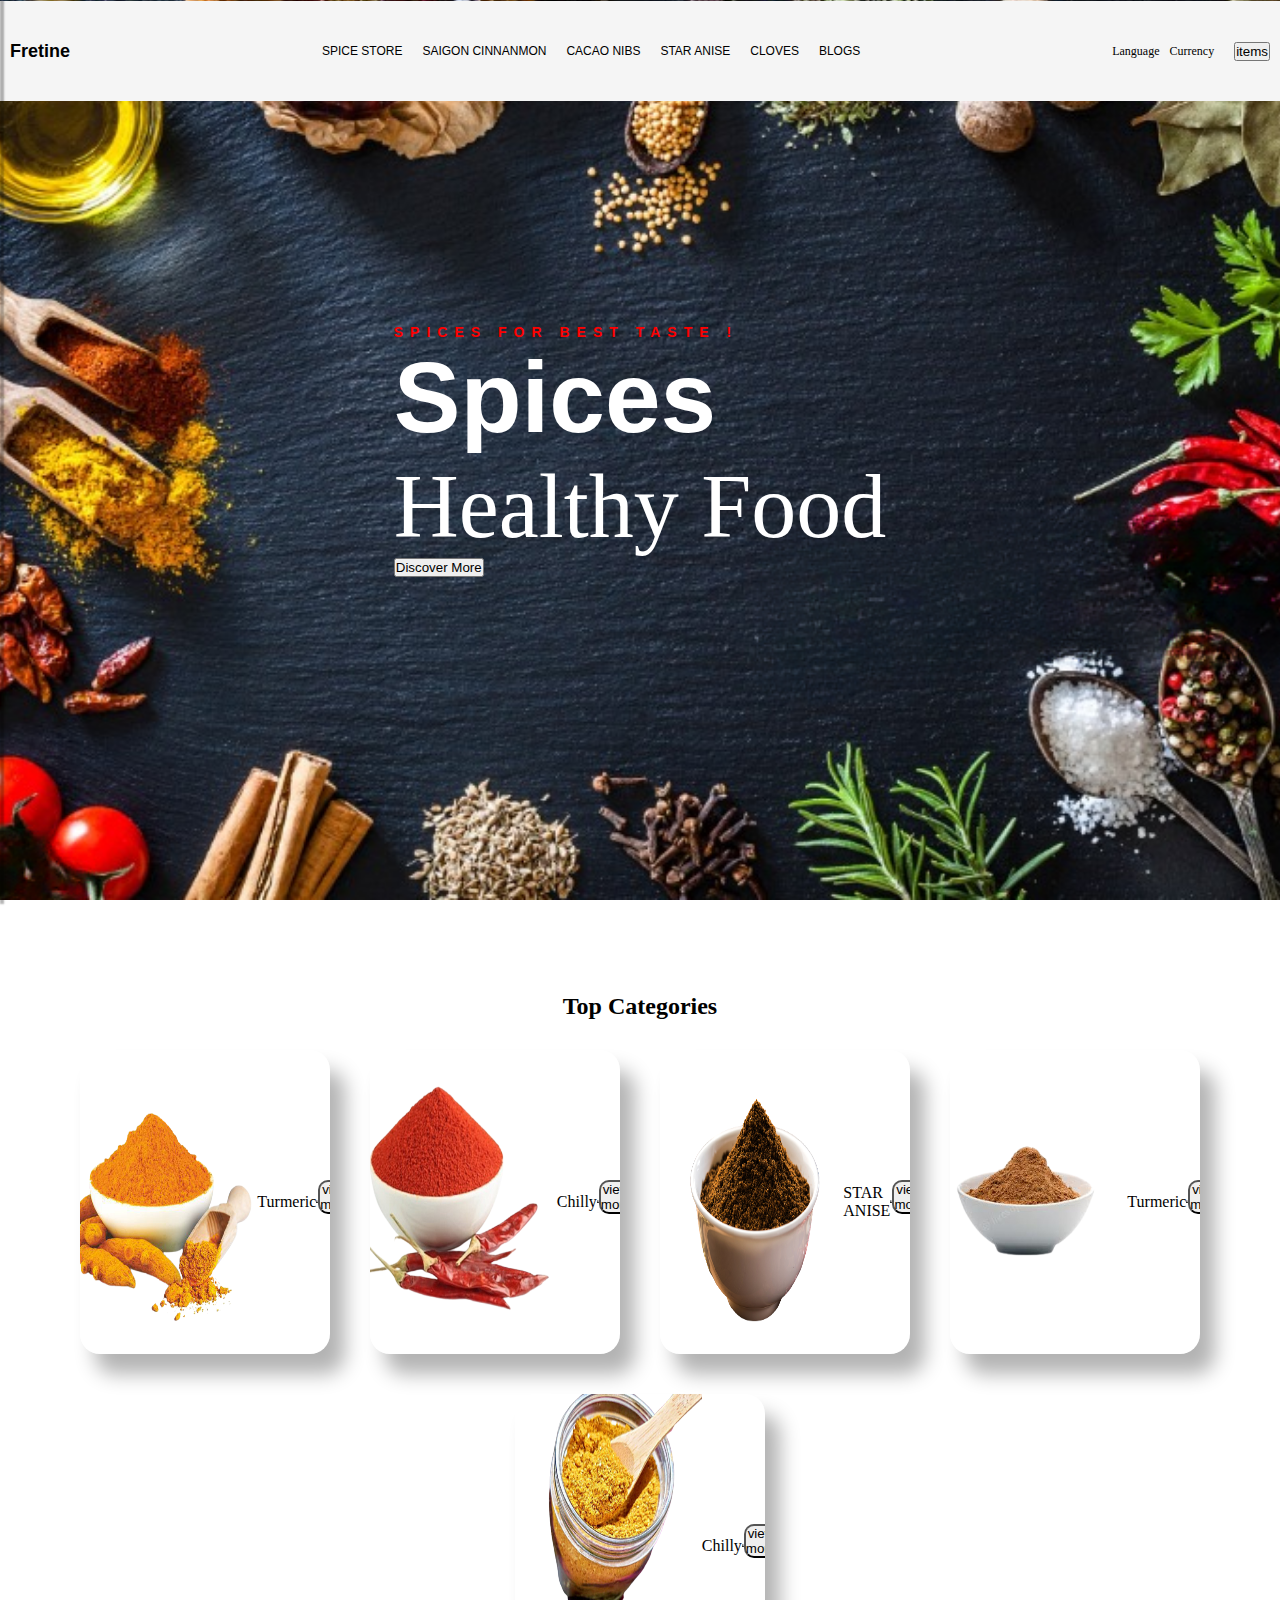
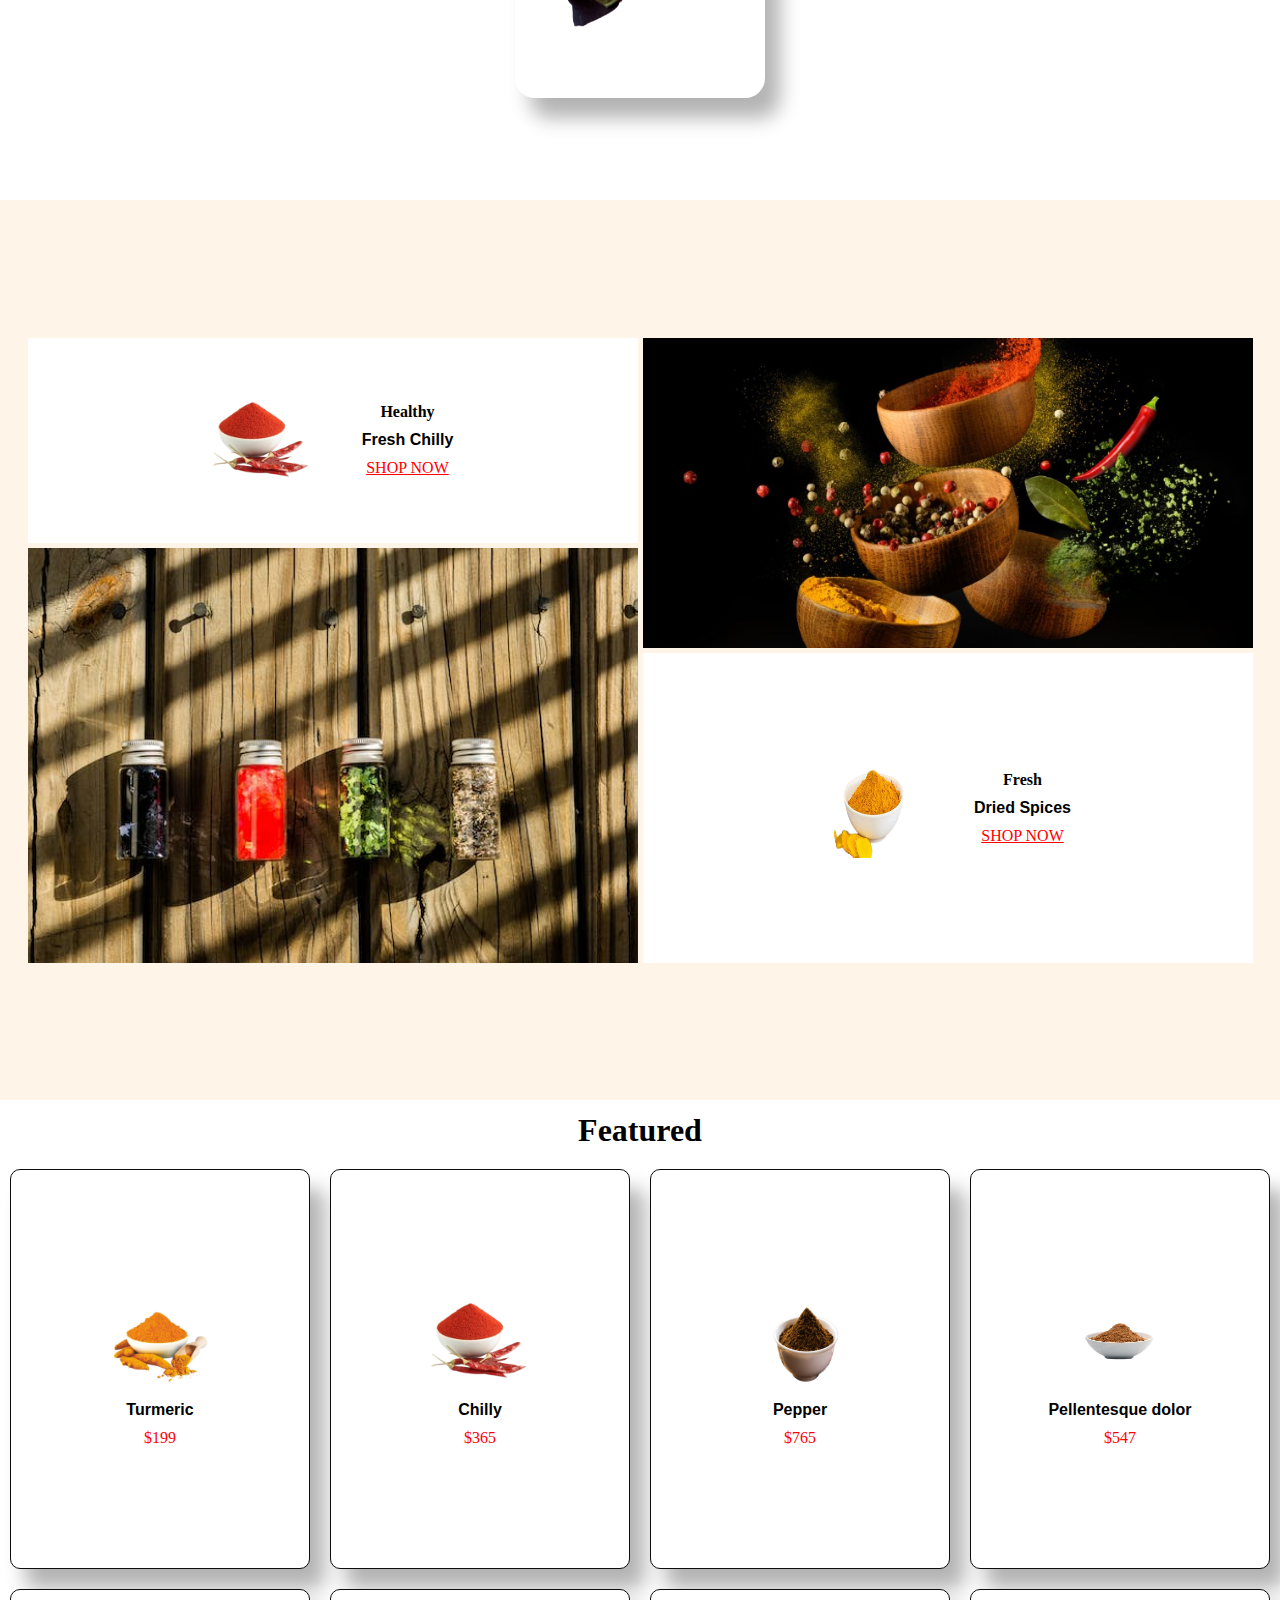
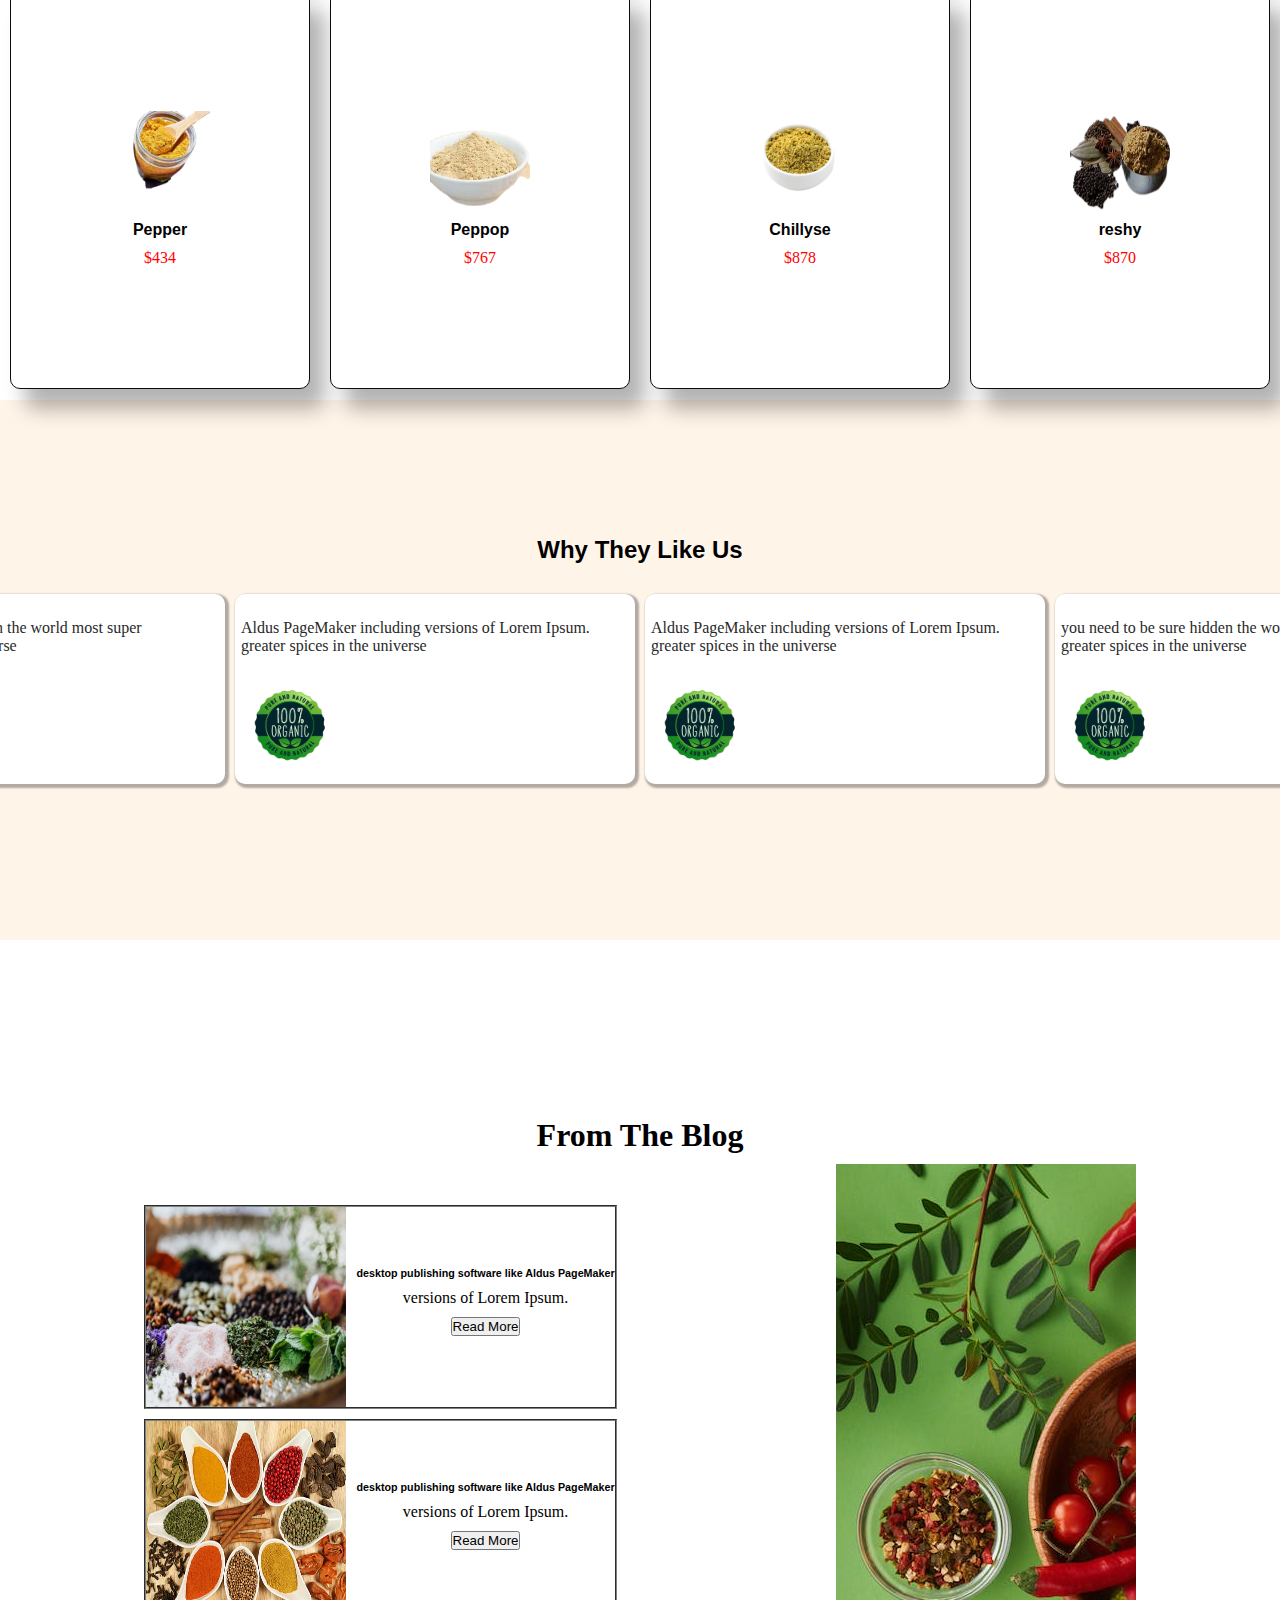
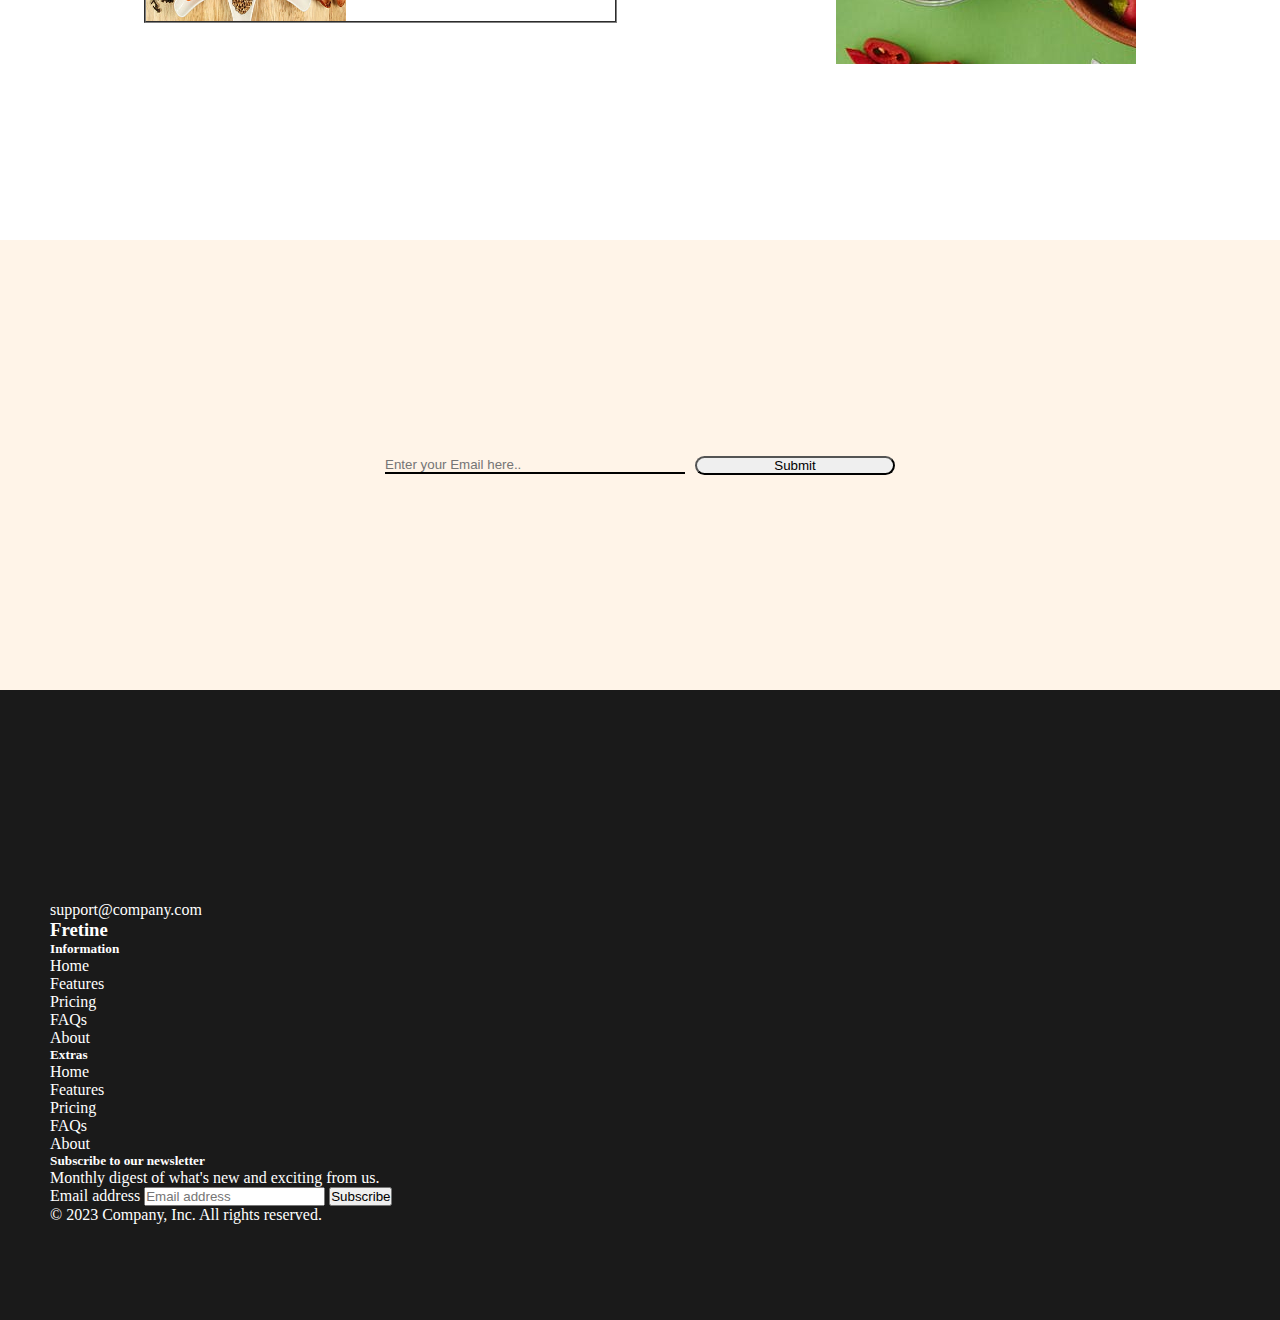
<file: index.html>
<!doctype html>
<html lang="en">
  <head>
    <meta charset="utf-8">
    <meta name="viewport" content="width=device-width, initial-scale=1">
    <title>Fretine Spices</title>
    <link href="https://cdn.jsdelivr.net/npm/bootstrap@5.3.2/dist/css/bootstrap.min.css" rel="stylesheet" integrity="sha384-T3c6CoIi6uLrA9TneNEoa7RxnatzjcDSCmG1MXxSR1GAsXEV/Dwwykc2MPK8M2HN" crossorigin="anonymous">
    <link rel="stylesheet" href="https://cdnjs.cloudflare.com/ajax/libs/font-awesome/6.2.1/css/all.min.css" integrity="sha512-MV7K8+y+gLIBoVD59lQIYicR65iaqukzvf/nwasF0nqhPay5w/9lJmVM2hMDcnK1OnMGCdVK+iQrJ7lzPJQd1w==" crossorigin="anonymous" referrerpolicy="no-referrer" />



    <link rel="stylesheet" href="style.css">
  </head>
  <body>
    <script src="https://cdn.jsdelivr.net/npm/bootstrap@5.3.0-alpha1/dist/js/bootstrap.bundle.min.js" integrity="sha384-w76AqPfDkMBDXo30jS1Sgez6pr3x5MlQ1ZAGC+nuZB+EYdgRZgiwxhTBTkF7CXvN" crossorigin="anonymous"></script>
    <script src="https://cdn.jsdelivr.net/npm/@popperjs/core@2.11.8/dist/umd/popper.min.js" integrity="sha384-I7E8VVD/ismYTF4hNIPjVp/Zjvgyol6VFvRkX/vR+Vc4jQkC+hVqc2pM8ODewa9r" crossorigin="anonymous"></script>
    <script src="https://cdn.jsdelivr.net/npm/bootstrap@5.3.2/dist/js/bootstrap.min.js" integrity="sha384-BBtl+eGJRgqQAUMxJ7pMwbEyER4l1g+O15P+16Ep7Q9Q+zqX6gSbd85u4mG4QzX+" crossorigin="anonymous"></script>
    <div id="sidebar">
      <a href="javascript:void(0)" class="close-btn" onclick="closeNav()">&times;</a>
      <a href="#home">Home</a>
      <a href="#blog">About</a>
      <a href="#categories">Services</a>
      <a href="#footer">Contact</a>
    </div>
  
    <section class="home" id="home">
        <div class="navbar">
           <h2 class="logo"><a href="#home">Fretine</a></h2>
           <ul class="navbar-ul flex-row flex">
            <li class="navbar-li" data-bs-toggle="tooltip" data-bs-placement="bottom" title="DriedSeeds herbs & Seasonings spicy Masaias DriedSeeds herbs & Seasonings spicy Masaias DriedSeeds herbs & Seasonings spicy Masaias DriedSeeds herbs & Seasonings spicy Masaias" data-bs-custom-class="custom-tooltip" id="tooltip-navbar"><a href="#categories">SPICE STORE</a></li>
            <li class="navbar-li">SAIGON CINNANMON</li>
            <li class="navbar-li">CACAO NIBS</li>
            <li class="navbar-li">STAR ANISE</li>
            <li class="navbar-li">CLOVES</li>
            <li class="navbar-li"><a href="#blog">BLOGS</a></li>
           </ul>
      
            <ul class="flex-row flex navbar-icons btn btn-dark">
                <li class="navbar-li">Language</li>
                <li class="navbar-li">Currency</li>
                <div><i class="fa-solid fa-truck-fast"></i></div>
                <button type="button" class="btn btn-outline-danger">items</button>
            </ul>
            <div class="Toggle"><button id="toggleBtn"><i class="fa-solid fa-bars" id="toggle"></i></button></div>
        </div>
        <!-- &#9776; -->
        <div class="home-content">
          <p class="font-weight-bolder">SPICES FOR BEST TASTE !</p>
          <span class="font-weight-bolder">Spices</span>
          <h1>Healthy Food</h1>
          <button class="btn btn-outline-danger">Discover More</button>
        </div>
  
    </section>
    <!-- //categories -->
    <section class="top-cat" id="categories">
      <h2>Top Categories</h2>
      <div class="category">
      <div class="categories">
        <div class="card">
          <div><img src="images/img1.png" alt="image" ></div>
          <p>Turmeric</p>
          <hr>
          <button type="button" class="btn btn-outline-danger button-in-card">view more</button>
        </div>
       
      </div>
      <div class="categories">
        <div class="card">
          <div><img src="images/img2.png" alt="image" ></div>
          <p>Chilly</p>
          <hr>
          <button type="button" class="btn btn-outline-danger button-in-card">view more</button>
        </div>
       
      </div>
      <div class="categories">
        <div class="card">
          <div><img src="images/img3.png" alt="image" ></div>
          <p>STAR ANISE</p>
          <hr>
          <button type="button" class="btn btn-outline-danger button-in-card">view more</button>
        </div>
      </div>
      <div class="categories">
        <div class="card">
          <div><img src="images/img4.png" alt="image" ></div>
          <p>Turmeric</p>
          <hr>
          <button type="button" class="btn btn-outline-danger button-in-card">view more</button>
        </div>
       
      </div>
      <div class="categories">
        <div class="card">
          <div><img src="images/img5.png" alt="image" ></div>
          <p>Chilly</p>
          <hr>
          <button type="button" class="btn btn-outline-danger button-in-card">view more</button>
        </div>
       
      </div>
    </div>
    </section>
    <section class="images-grid">
      <div class="grid-in-card">

         <div class="grid-img1 flex flex-row-center ">
          <img src="images/img2.png" alt="Chilly" width="100px" height="100px">
          <div class="flex-col flex text-left">
            <h4>Healthy</h4>
            <h4 class="font-weight-bolder">Fresh Chilly</h4>
            <a href="#home" style="text-decoration: underline;color: red;">SHOP NOW</a>
          </div>
         </div>

         <div class="grid-img2 flex flex-row-center">
          
         </div>
         <div class="grid-img3 flex flex-row-center">
          
         </div>
         <div class="grid-img4 flex flex-row-center">
          <img src="images/img12.png" alt="Chilly" width="100px" height="100px">
          <div class="flex-col flex text-left">
            <h4>Fresh</h4>
            <h4 class="font-weight-bolder">Dried Spices</h4>
            <a href="#home" style="text-decoration: underline;color:red;">SHOP NOW</a>
          </div>
          
         </div>
      </div>
     

    </section>
    <section class="featured flex flex-col">
      <h1>Featured</h1>
      <div class="featured-parent flex ">
         <div class="featured-card flex flex-col">
          <img src="images/img1.png" alt="Chilly" width="100px" height="100px">
          <h4 class="font-weight-bolder">Turmeric</h4>
          <a href="#home" style="color: red;">$199</a>
         </div>
         <div class="featured-card flex flex-col">
          <img src="images/img2.png" alt="Chilly" width="100px" height="100px">
          <h4 class="font-weight-bolder">Chilly</h4>
          <a href="#home" style="color: red;">$365</a>
         </div>
         <div class="featured-card flex flex-col">
          <img src="images/img3.png" alt="Chilly" width="100px" height="100px">
          <h4 class="font-weight-bolder">Pepper</h4>
          <a href="#home" style="color: red;">$765</a>
         </div>

         <div class="featured-card flex flex-col">
          <img src="images/img4.png" alt="Chilly" width="100px" height="100px">
          <h4 class="font-weight-bolder">Pellentesque dolor </h4>
          <a href="#home" style="color: red;">$547</a>
         </div>

         <div class="featured-card flex flex-col">
          <img src="images/img5.png" alt="Chilly" width="100px" height="100px">
          <h4 class="font-weight-bolder">Pepper</h4>
          <a href="#home" style="color: red;">$434</a>
         </div>
         <div class="featured-card flex flex-col">
          <img src="images/img6.png" alt="Chilly" width="100px" height="100px">
          <h4 class="font-weight-bolder">Peppop</h4>
          <a href="#home" style="color: red;">$767</a>
         </div>
         <div class="featured-card flex flex-col">
          <img src="images/img7.png" alt="Chilly" width="100px" height="100px">
          <h4 class="font-weight-bolder">Chillyse</h4>
          <a href="#home" style="color: red;">$878</a>
         </div>

         <div class="featured-card flex flex-col">
          <img src="images/img8.png" alt="Chilly" width="100px" height="100px">
          <h4 class="font-weight-bolder">reshy</h4>
          <a href="#home" style="color: red;">$870</a>
         </div>

         <!-- <div class="featured-card flex flex-col">
          <img src="images/img9.png" alt="Chilly" width="100px" height="100px">
          <h4 class="font-weight-bolder">leslno</h4>
          <a href="#home" style="color: red;">$233</a>
         </div>
         <div class="featured-card flex flex-col">
          <img src="images/img10.png" alt="Chilly" width="100px" height="100px">
          <h4 class="font-weight-bolder">chikio</h4>
          <a href="#home" style="color: red;">$455</a>
         </div> -->

     </div>

    </section>
    <section class="query flex flex-col">
      <h2 class="font-weight-bolder">Why They Like Us</h2>
      <div class="flex query-card-parent">
        <div class="query-card flex-col">
          <p>Aldus PageMaker including versions of Lorem Ipsum.<br>greater spices in the universe</p>
          <img src="images/about.png" alt="Chilly" width="100px" height="100px">
        </div>
        <div class="query-card flex-col">
          <p>you need to be sure hidden the world most super <br>greater spices in the universe</p>
          <img src="images/about.png" alt="Chilly" width="100px" height="100px">
        </div>
        <div class="query-card flex-col">
          <p>Aldus PageMaker including versions of Lorem Ipsum. <br>greater spices in the universe</p>
          <img src="images/about.png" alt="Chilly" width="100px" height="100px">
        </div>
        <div class="query-card flex-col">
          <p>Aldus PageMaker including versions of Lorem Ipsum.<br>greater spices in the universe</p>
          <img src="images/about.png" alt="Chilly" width="100px" height="100px">
        </div>
        <div class="query-card flex-col">
          <p>you need to be sure hidden the world most super <br>greater spices in the universe</p>
          <img src="images/about.png" alt="Chilly" width="100px" height="100px">
        </div>
        <div class="query-card flex-col">
          <p>Aldus PageMaker including versions of Lorem Ipsum. <br>greater spices in the universe</p>
          <img src="images/about.png" alt="Chilly" width="100px" height="100px">
        </div>

      </div>

    </section>
    <!-- <blog></blog> -->
    <section class="blog flex flex-col" id="blog">
      <h1>From The Blog</h1>
      <div class="flex blog-parent">
        <div class="blog-card-parent flex flex-col">
          <div class="flex blog-card">
            <img src="images/pexels-photo-4871303.jpeg" alt="Chilly" width="200px" height="200px">
            <div class="flex flex-col">
            <h6 class="font-weight-bolder">desktop publishing software like Aldus PageMaker</h6>
           <p>versions of Lorem Ipsum.</p>
           <button class="btn btn-secondary">Read More</button>
          </div>
          </div>
          <div class="flex blog-card">
            <img src="images/contact.jpg" alt="Chilly" width="200px" height="200px">
            <div class="flex flex-col">
            <h6 class="font-weight-bolder">desktop publishing software like Aldus PageMaker</h6>
           <p>versions of Lorem Ipsum.</p>
           <button class="btn btn-secondary">Read More</button>
          </div>
          </div>
        </div>


        <div class="flex blog-img">

        </div>

      </div>


    </section>
    <!-- mail -->
    <section class="mail flex flex-row-center">
      <form class="flex flex-column">
        <input type="text" placeholder="Enter your Email here.." style="border: none;border-bottom: 2px solid black;width: 300px;">
        <button class="btn btn-outline-dark">Submit</button>
      </form>
       
    </section>
    <!-- <footer></footer> -->
    <section class="Footer" id="footer">
      <footer class="py-5 footer">
        <div class="row">
          <div class="col-6 col-md-2 mb-3">
             <p>support@company.com</p>
             <h3>Fretine</h3>
          </div>
    
          <div class="col-6 col-md-2 mb-3">
            <h5>Information</h5>
            <ul class="nav flex-column">
              <li class="nav-item mb-2"><a href="#" class="nav-link p-0 text-body-secondary text-color">Home</a></li>
              <li class="nav-item mb-2"><a href="#" class="nav-link p-0 text-body-secondary text-color">Features</a></li>
              <li class="nav-item mb-2"><a href="#" class="nav-link p-0 text-body-secondary text-color">Pricing</a></li>
              <li class="nav-item mb-2"><a href="#" class="nav-link p-0 text-body-secondary text-color">FAQs</a></li>
              <li class="nav-item mb-2"><a href="#" class="nav-link p-0 text-body-secondary text-color">About</a></li>
            </ul>
          </div>
    
          <div class="col-6 col-md-2 mb-3">
            <h5>Extras</h5>
            <ul class="nav flex-column">
              <li class="nav-item mb-2"><a href="#" class="nav-link p-0 text-body-secondary text-color">Home</a></li>
              <li class="nav-item mb-2"><a href="#" class="nav-link p-0 text-body-secondary text-color">Features</a></li>
              <li class="nav-item mb-2"><a href="#" class="nav-link p-0 text-body-secondary text-color">Pricing</a></li>
              <li class="nav-item mb-2"><a href="#" class="nav-link p-0 text-body-secondary text-color">FAQs</a></li>
              <li class="nav-item mb-2"><a href="#" class="nav-link p-0 text-body-secondary text-color">About</a></li>
            </ul>
          </div>
    
          <div class="col-md-5 offset-md-1 mb-3">
            <form>
              <h5>Subscribe to our newsletter</h5>
              <p>Monthly digest of what's new and exciting from us.</p>
              <div class="d-flex flex-column flex-sm-row w-100 gap-2">
                <label for="newsletter1" class="visually-hidden">Email address</label>
                <input id="newsletter1" type="text" class="form-control" placeholder="Email address">
                <button class="btn btn-primary" type="button">Subscribe</button>
              </div>
            </form>
          </div>
        </div>
    
        <div class="d-flex flex-column flex-sm-row justify-content-between py-4 my-4 border-top">
          <p>© 2023 Company, Inc. All rights reserved.</p>
          <ul class="list-unstyled d-flex">
            <li class="ms-3"><a class="link-body-emphasis" href="#"><svg class="bi" width="24" height="24"><use xlink:href="#twitter"></use></svg></a></li>
            <li class="ms-3"><a class="link-body-emphasis" href="#"><svg class="bi" width="24" height="24"><use xlink:href="#instagram"></use></svg></a></li>
            <li class="ms-3"><a class="link-body-emphasis" href="#"><svg class="bi" width="24" height="24"><use xlink:href="#facebook"></use></svg></a></li>
          </ul>
        </div>
      </footer>

    </section>

<script src="index.js"></script>
  </body>
</html>
</file>
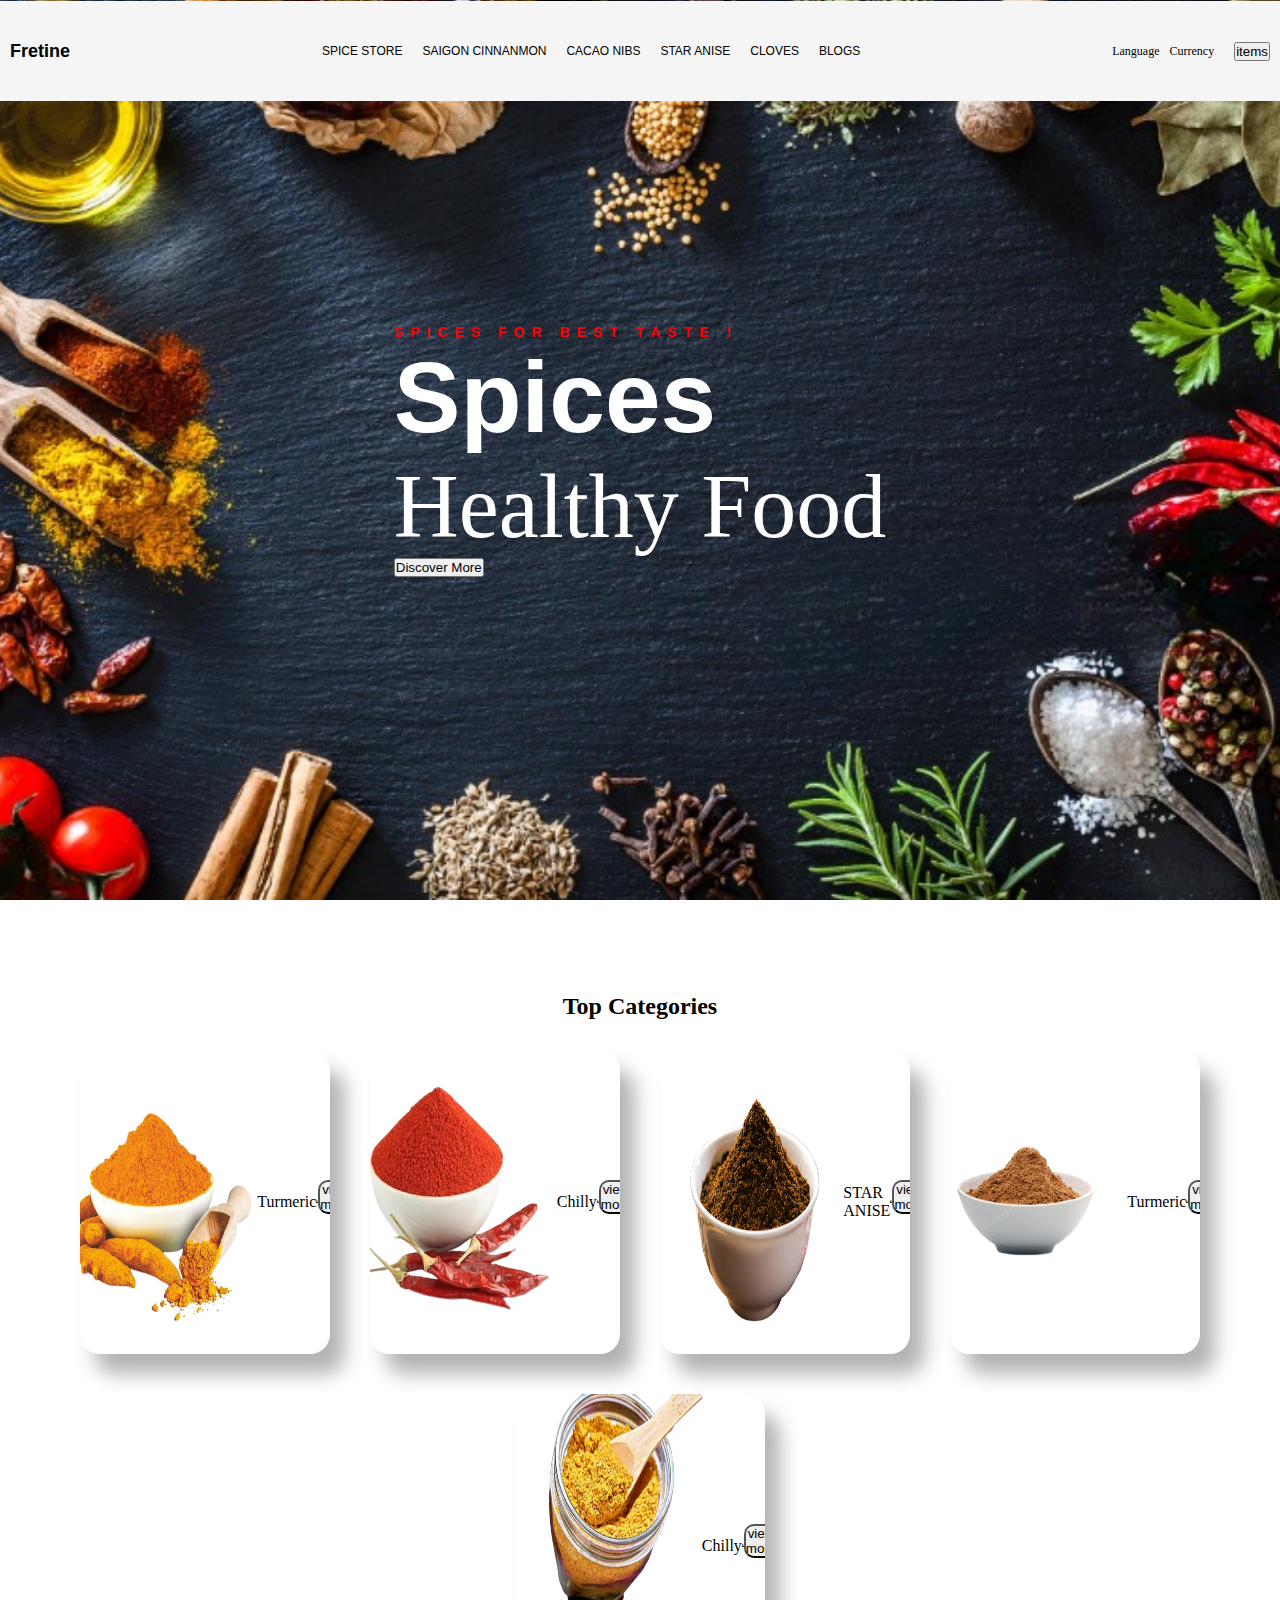
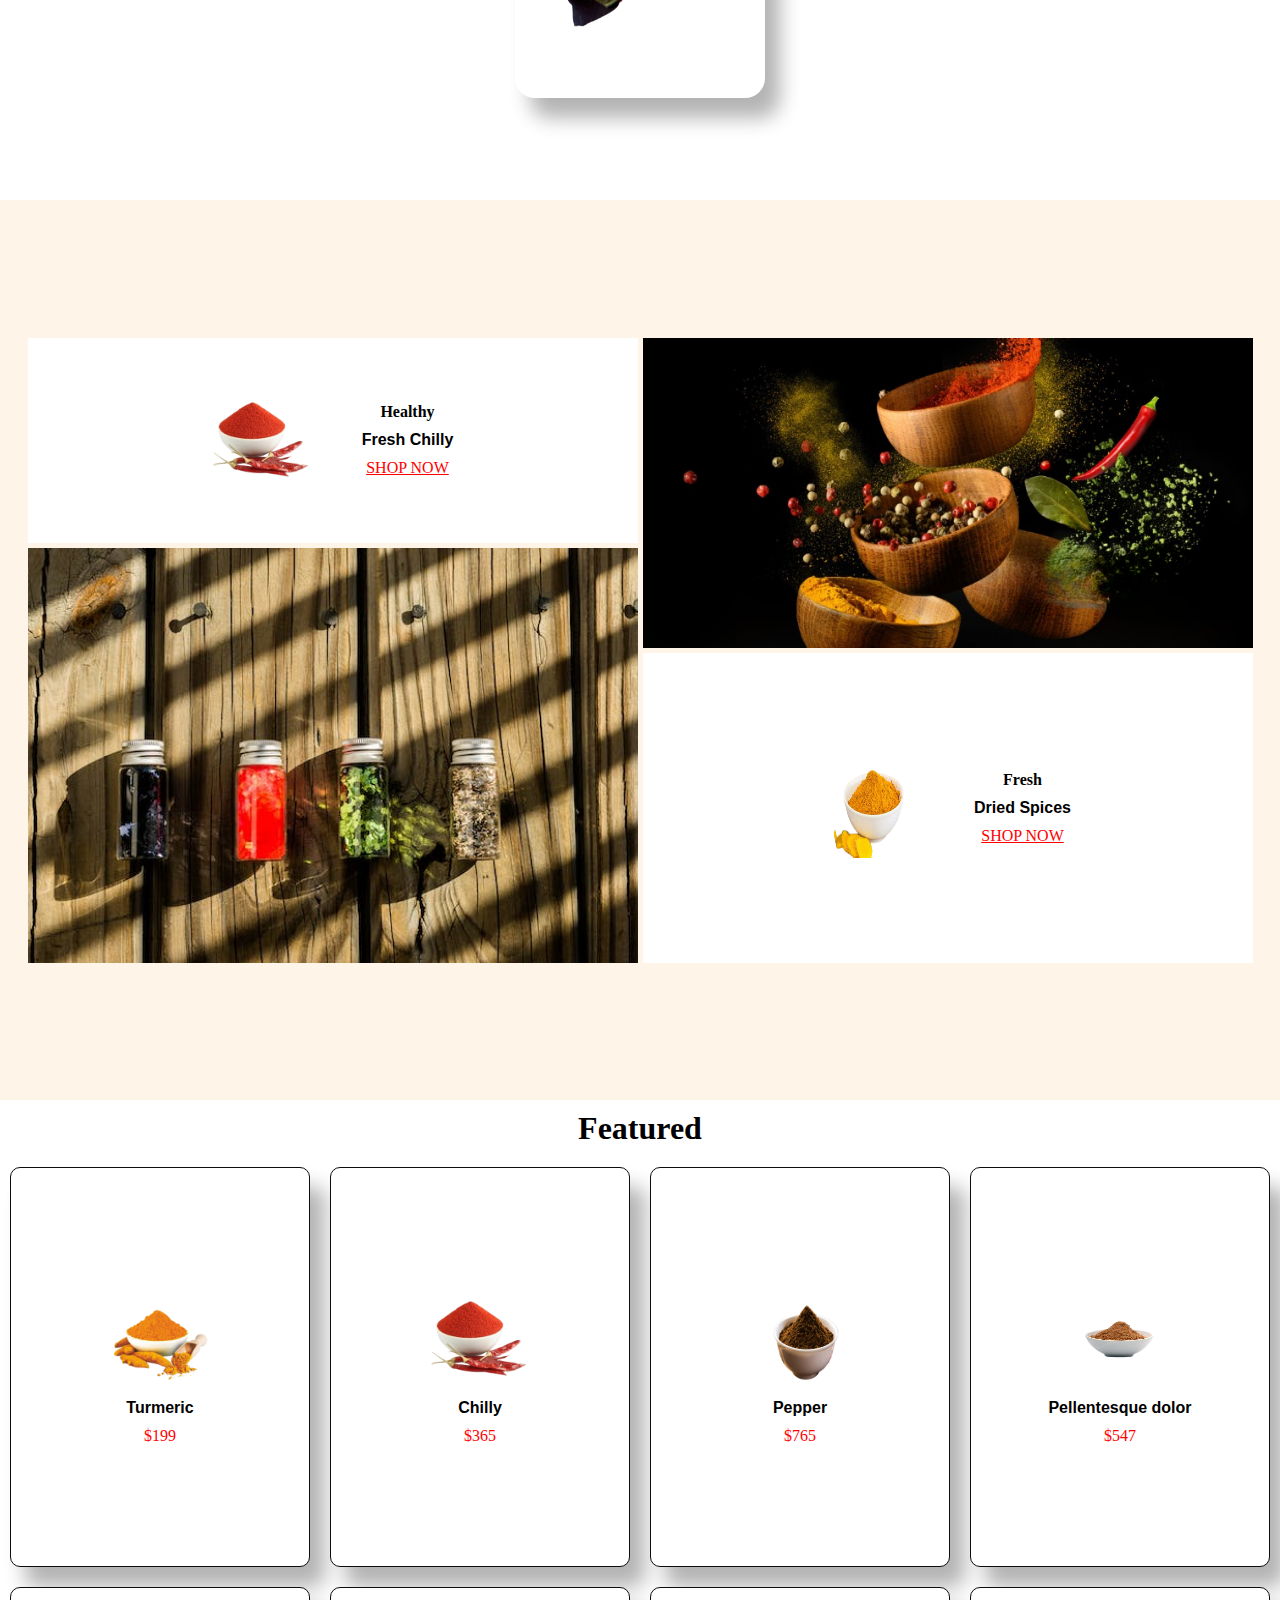
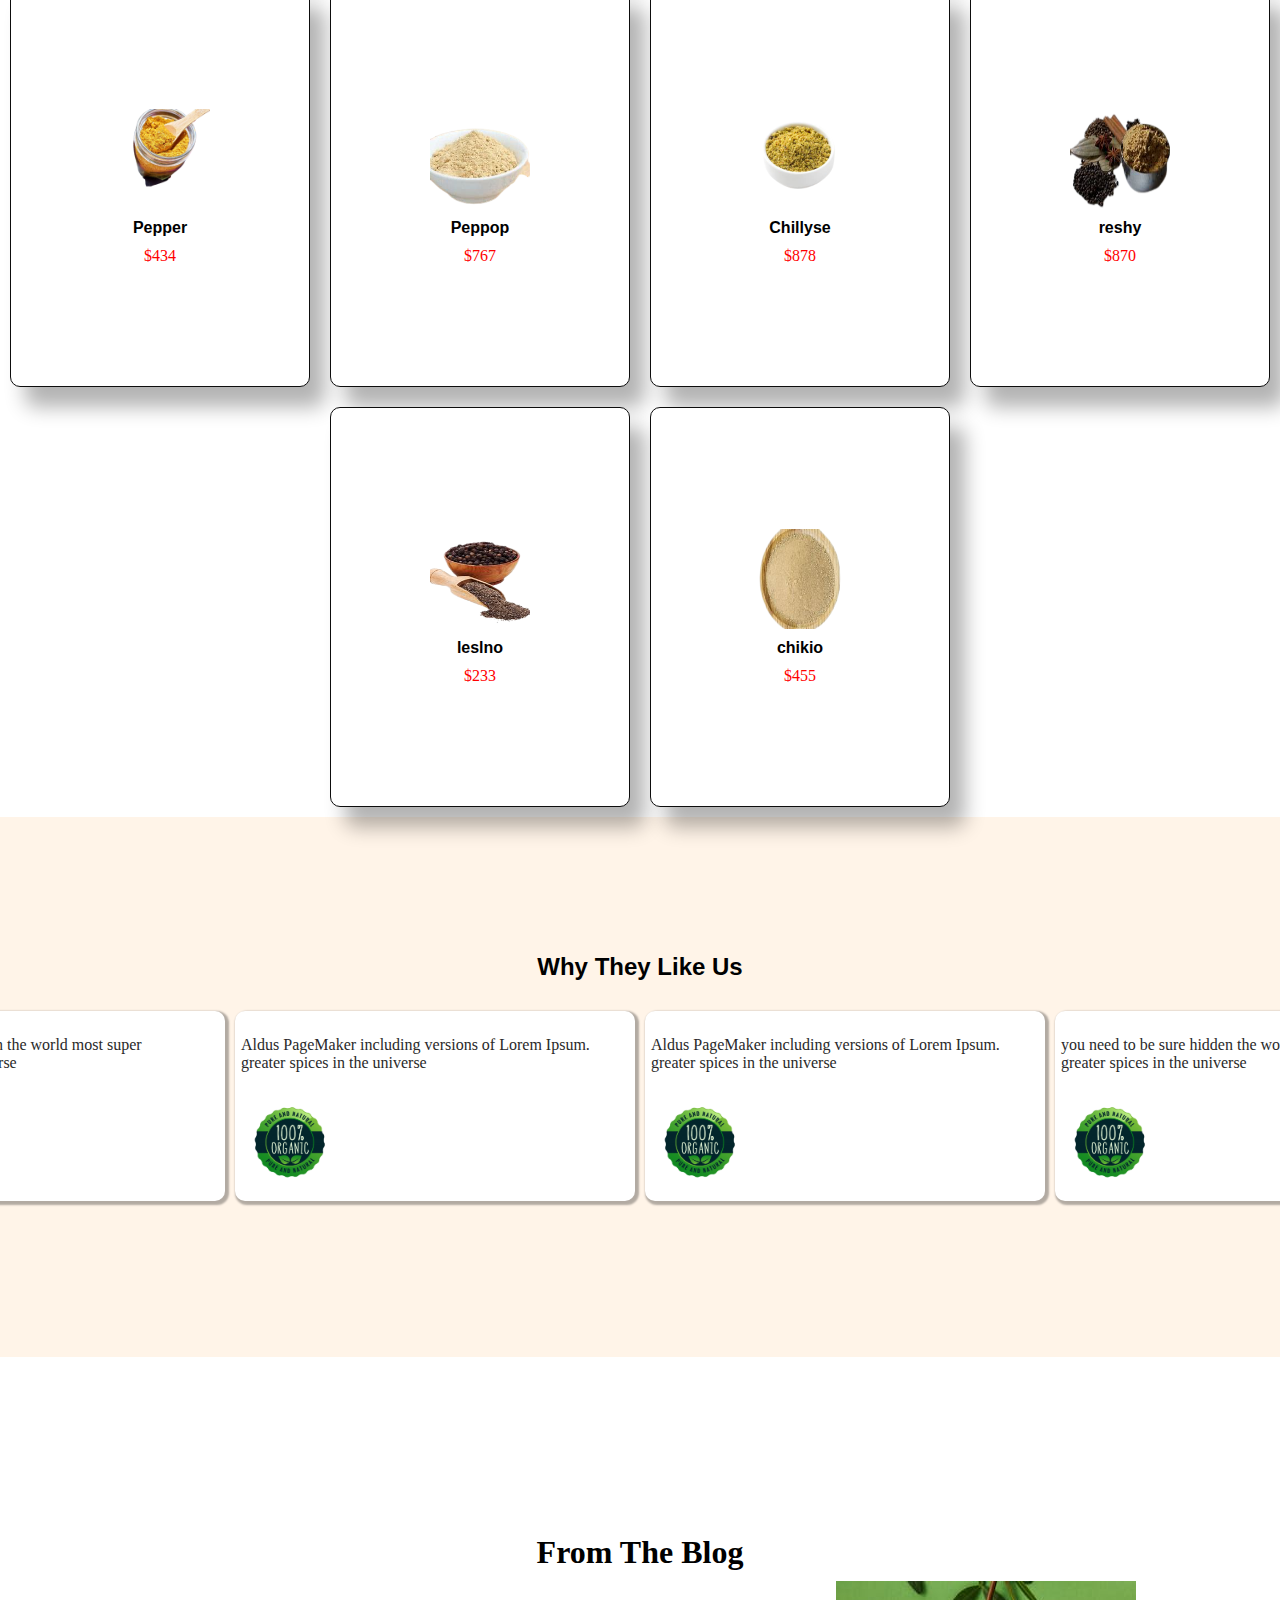
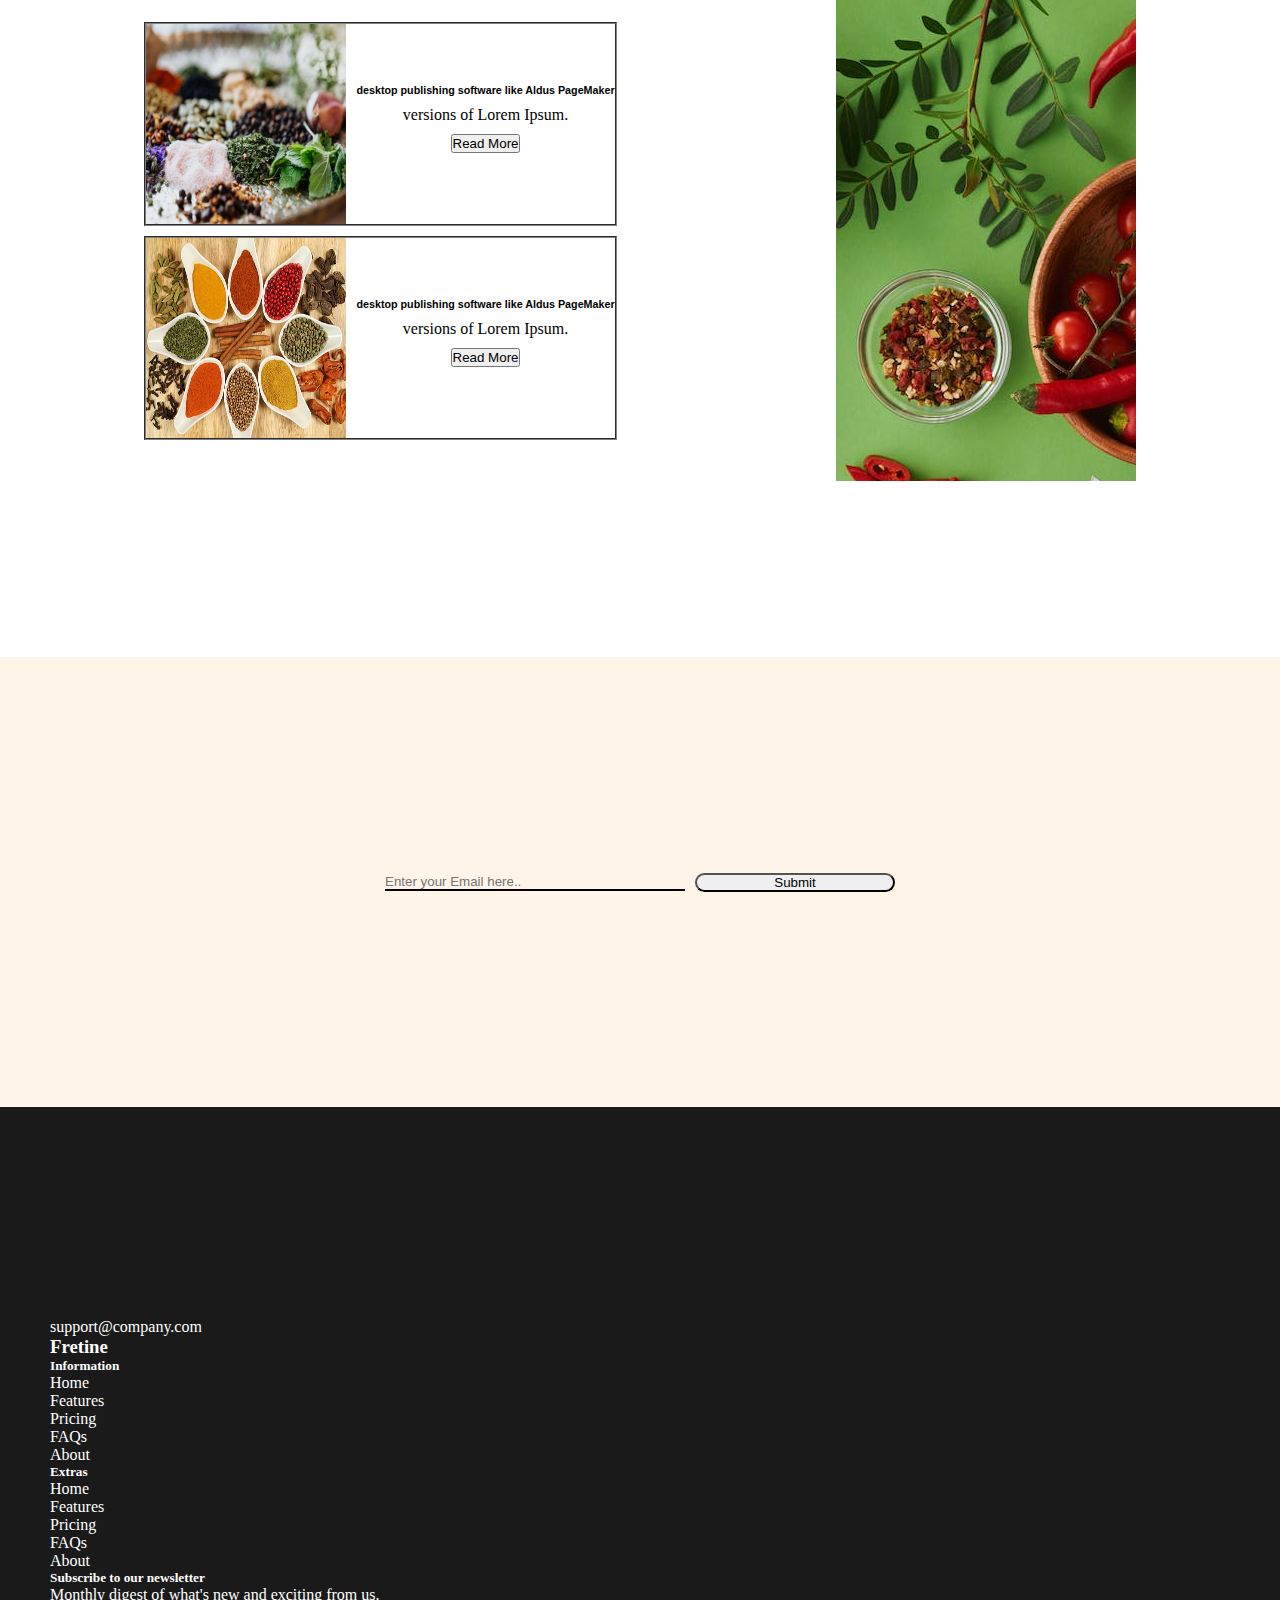
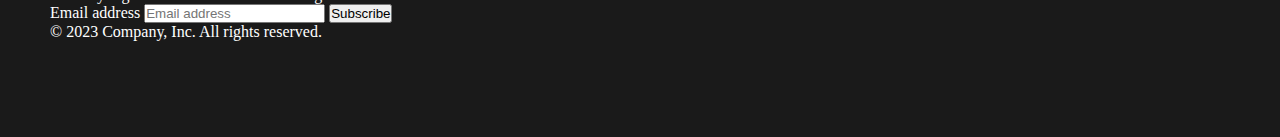
<file: ecommerce.html>
<!doctype html>
<html lang="en">
  <head>
    <meta charset="utf-8">
    <meta name="viewport" content="width=device-width, initial-scale=1">
    <title>Fretine Spices</title>
    <link href="https://cdn.jsdelivr.net/npm/bootstrap@5.3.2/dist/css/bootstrap.min.css" rel="stylesheet" integrity="sha384-T3c6CoIi6uLrA9TneNEoa7RxnatzjcDSCmG1MXxSR1GAsXEV/Dwwykc2MPK8M2HN" crossorigin="anonymous">
    <link rel="stylesheet" href="https://cdnjs.cloudflare.com/ajax/libs/font-awesome/6.2.1/css/all.min.css" integrity="sha512-MV7K8+y+gLIBoVD59lQIYicR65iaqukzvf/nwasF0nqhPay5w/9lJmVM2hMDcnK1OnMGCdVK+iQrJ7lzPJQd1w==" crossorigin="anonymous" referrerpolicy="no-referrer" />



    <link rel="stylesheet" href="style.css">
  </head>
  <body>
    <script src="https://cdn.jsdelivr.net/npm/bootstrap@5.3.0-alpha1/dist/js/bootstrap.bundle.min.js" integrity="sha384-w76AqPfDkMBDXo30jS1Sgez6pr3x5MlQ1ZAGC+nuZB+EYdgRZgiwxhTBTkF7CXvN" crossorigin="anonymous"></script>
    <script src="https://cdn.jsdelivr.net/npm/@popperjs/core@2.11.8/dist/umd/popper.min.js" integrity="sha384-I7E8VVD/ismYTF4hNIPjVp/Zjvgyol6VFvRkX/vR+Vc4jQkC+hVqc2pM8ODewa9r" crossorigin="anonymous"></script>
    <script src="https://cdn.jsdelivr.net/npm/bootstrap@5.3.2/dist/js/bootstrap.min.js" integrity="sha384-BBtl+eGJRgqQAUMxJ7pMwbEyER4l1g+O15P+16Ep7Q9Q+zqX6gSbd85u4mG4QzX+" crossorigin="anonymous"></script>

    <section class="home" id="home">
        <div class="navbar">
           <h2 class="logo"><a href="#home">Fretine</a></h2>
           <ul class="navbar-ul flex-row flex">
            <li class="navbar-li" data-bs-toggle="tooltip" data-bs-placement="bottom" title="DriedSeeds herbs & Seasonings spicy Masaias DriedSeeds herbs & Seasonings spicy Masaias DriedSeeds herbs & Seasonings spicy Masaias DriedSeeds herbs & Seasonings spicy Masaias" data-bs-custom-class="custom-tooltip" id="tooltip-navbar"><a href="#categories">SPICE STORE</a></li>
            <li class="navbar-li">SAIGON CINNANMON</li>
            <li class="navbar-li">CACAO NIBS</li>
            <li class="navbar-li">STAR ANISE</li>
            <li class="navbar-li">CLOVES</li>
            <li class="navbar-li"><a href="#blog">BLOGS</a></li>
           </ul>
      
            <ul class="flex-row flex navbar-icons btn btn-dark">
                <li class="navbar-li">Language</li>
                <li class="navbar-li">Currency</li>
                <div><i class="fa-solid fa-truck-fast"></i></div>
                <button type="button" class="btn btn-outline-danger">items</button>
            </ul>
            <div class="Toggle" id="toggle"><i class="fa-solid fa-bars"></i></div>
        </div>

        <div class="home-content">
          <p class="font-weight-bolder">SPICES FOR BEST TASTE !</p>
          <span class="font-weight-bolder">Spices</span>
          <h1>Healthy Food</h1>
          <button class="btn btn-outline-danger">Discover More</button>
        </div>
        <!-- <div id="toggle-menu" class="toggle-menu">
          <button type="button" class="btn-close" id="btnclose" aria-label="Close"></button>
          <ul class="navbar-ul flex-col flex">
           <li class="navbar-li"> <a href="#categories">SPICE STORE</a></li>
           <li class="navbar-li">SAIGON CINNANMON</li>
           <li class="navbar-li">CACAO NIBS</li>
           <li class="navbar-li">STAR ANISE</li>
           <li class="navbar-li">CLOVES</li>
           <li class="navbar-li"><a href="#blog">BLOGS</a></li>
          </ul>
       </div> -->
    </section>
    <!-- //categories -->
    <section class="top-cat" id="categories">
      <h2>Top Categories</h2>
      <div class="category">
      <div class="categories">
        <div class="card">
          <div><img src="images/img1.png" alt="image" ></div>
          <p>Turmeric</p>
          <hr>
          <button type="button" class="btn btn-outline-danger button-in-card">view more</button>
        </div>
       
      </div>
      <div class="categories">
        <div class="card">
          <div><img src="images/img2.png" alt="image" ></div>
          <p>Chilly</p>
          <hr>
          <button type="button" class="btn btn-outline-danger button-in-card">view more</button>
        </div>
       
      </div>
      <div class="categories">
        <div class="card">
          <div><img src="images/img3.png" alt="image" ></div>
          <p>STAR ANISE</p>
          <hr>
          <button type="button" class="btn btn-outline-danger button-in-card">view more</button>
        </div>
      </div>
      <div class="categories">
        <div class="card">
          <div><img src="images/img4.png" alt="image" ></div>
          <p>Turmeric</p>
          <hr>
          <button type="button" class="btn btn-outline-danger button-in-card">view more</button>
        </div>
       
      </div>
      <div class="categories">
        <div class="card">
          <div><img src="images/img5.png" alt="image" ></div>
          <p>Chilly</p>
          <hr>
          <button type="button" class="btn btn-outline-danger button-in-card">view more</button>
        </div>
       
      </div>
    </div>
    </section>
    <section class="images-grid">
      <div class="grid-in-card">

         <div class="grid-img1 flex flex-row-center ">
          <img src="images/img2.png" alt="Chilly" width="100px" height="100px">
          <div class="flex-col flex text-left">
            <h4>Healthy</h4>
            <h4 class="font-weight-bolder">Fresh Chilly</h4>
            <a href="#home" style="text-decoration: underline;color: red;">SHOP NOW</a>
          </div>
         </div>

         <div class="grid-img2 flex flex-row-center">
          
         </div>
         <div class="grid-img3 flex flex-row-center">
          
         </div>
         <div class="grid-img4 flex flex-row-center">
          <img src="images/img12.png" alt="Chilly" width="100px" height="100px">
          <div class="flex-col flex text-left">
            <h4>Fresh</h4>
            <h4 class="font-weight-bolder">Dried Spices</h4>
            <a href="#home" style="text-decoration: underline;color:red;">SHOP NOW</a>
          </div>
          
         </div>
      </div>
     

    </section>
    <section class="featured flex flex-col">
      <h1>Featured</h1>
      <div class="featured-parent flex ">
         <div class="featured-card flex flex-col">
          <img src="images/img1.png" alt="Chilly" width="100px" height="100px">
          <h4 class="font-weight-bolder">Turmeric</h4>
          <a href="#home" style="color: red;">$199</a>
         </div>
         <div class="featured-card flex flex-col">
          <img src="images/img2.png" alt="Chilly" width="100px" height="100px">
          <h4 class="font-weight-bolder">Chilly</h4>
          <a href="#home" style="color: red;">$365</a>
         </div>
         <div class="featured-card flex flex-col">
          <img src="images/img3.png" alt="Chilly" width="100px" height="100px">
          <h4 class="font-weight-bolder">Pepper</h4>
          <a href="#home" style="color: red;">$765</a>
         </div>

         <div class="featured-card flex flex-col">
          <img src="images/img4.png" alt="Chilly" width="100px" height="100px">
          <h4 class="font-weight-bolder">Pellentesque dolor </h4>
          <a href="#home" style="color: red;">$547</a>
         </div>

         <div class="featured-card flex flex-col">
          <img src="images/img5.png" alt="Chilly" width="100px" height="100px">
          <h4 class="font-weight-bolder">Pepper</h4>
          <a href="#home" style="color: red;">$434</a>
         </div>
         <div class="featured-card flex flex-col">
          <img src="images/img6.png" alt="Chilly" width="100px" height="100px">
          <h4 class="font-weight-bolder">Peppop</h4>
          <a href="#home" style="color: red;">$767</a>
         </div>
         <div class="featured-card flex flex-col">
          <img src="images/img7.png" alt="Chilly" width="100px" height="100px">
          <h4 class="font-weight-bolder">Chillyse</h4>
          <a href="#home" style="color: red;">$878</a>
         </div>

         <div class="featured-card flex flex-col">
          <img src="images/img8.png" alt="Chilly" width="100px" height="100px">
          <h4 class="font-weight-bolder">reshy</h4>
          <a href="#home" style="color: red;">$870</a>
         </div>

         <div class="featured-card flex flex-col">
          <img src="images/img9.png" alt="Chilly" width="100px" height="100px">
          <h4 class="font-weight-bolder">leslno</h4>
          <a href="#home" style="color: red;">$233</a>
         </div>
         <div class="featured-card flex flex-col">
          <img src="images/img10.png" alt="Chilly" width="100px" height="100px">
          <h4 class="font-weight-bolder">chikio</h4>
          <a href="#home" style="color: red;">$455</a>
         </div>

     </div>

    </section>
    <section class="query flex flex-col">
      <h2 class="font-weight-bolder">Why They Like Us</h2>
      <div class="flex query-card-parent">
        <div class="query-card flex-col">
          <p>Aldus PageMaker including versions of Lorem Ipsum.<br>greater spices in the universe</p>
          <img src="images/about.png" alt="Chilly" width="100px" height="100px">
        </div>
        <div class="query-card flex-col">
          <p>you need to be sure hidden the world most super <br>greater spices in the universe</p>
          <img src="images/about.png" alt="Chilly" width="100px" height="100px">
        </div>
        <div class="query-card flex-col">
          <p>Aldus PageMaker including versions of Lorem Ipsum. <br>greater spices in the universe</p>
          <img src="images/about.png" alt="Chilly" width="100px" height="100px">
        </div>
        <div class="query-card flex-col">
          <p>Aldus PageMaker including versions of Lorem Ipsum.<br>greater spices in the universe</p>
          <img src="images/about.png" alt="Chilly" width="100px" height="100px">
        </div>
        <div class="query-card flex-col">
          <p>you need to be sure hidden the world most super <br>greater spices in the universe</p>
          <img src="images/about.png" alt="Chilly" width="100px" height="100px">
        </div>
        <div class="query-card flex-col">
          <p>Aldus PageMaker including versions of Lorem Ipsum. <br>greater spices in the universe</p>
          <img src="images/about.png" alt="Chilly" width="100px" height="100px">
        </div>

      </div>

    </section>
    <!-- <blog></blog> -->
    <section class="blog flex flex-col" id="blog">
      <h1>From The Blog</h1>
      <div class="flex blog-parent">
        <div class="blog-card-parent flex flex-col">
          <div class="flex blog-card">
            <img src="images/pexels-photo-4871303.jpeg" alt="Chilly" width="200px" height="200px">
            <div class="flex flex-col">
            <h6 class="font-weight-bolder">desktop publishing software like Aldus PageMaker</h6>
           <p>versions of Lorem Ipsum.</p>
           <button class="btn btn-secondary">Read More</button>
          </div>
          </div>
          <div class="flex blog-card">
            <img src="images/contact.jpg" alt="Chilly" width="200px" height="200px">
            <div class="flex flex-col">
            <h6 class="font-weight-bolder">desktop publishing software like Aldus PageMaker</h6>
           <p>versions of Lorem Ipsum.</p>
           <button class="btn btn-secondary">Read More</button>
          </div>
          </div>
        </div>


        <div class="flex blog-img">

        </div>

      </div>


    </section>
    <!-- mail -->
    <section class="mail flex flex-row-center">
      <form class="flex flex-column">
        <input type="text" placeholder="Enter your Email here.." style="border: none;border-bottom: 2px solid black;width: 300px;">
        <button class="btn btn-outline-dark">Submit</button>
      </form>
       
    </section>
    <!-- <footer></footer> -->
    <section class="Footer">
      <footer class="py-5 footer">
        <div class="row">
          <div class="col-6 col-md-2 mb-3">
             <p>support@company.com</p>
             <h3>Fretine</h3>
          </div>
    
          <div class="col-6 col-md-2 mb-3">
            <h5>Information</h5>
            <ul class="nav flex-column">
              <li class="nav-item mb-2"><a href="#" class="nav-link p-0 text-body-secondary text-color">Home</a></li>
              <li class="nav-item mb-2"><a href="#" class="nav-link p-0 text-body-secondary text-color">Features</a></li>
              <li class="nav-item mb-2"><a href="#" class="nav-link p-0 text-body-secondary text-color">Pricing</a></li>
              <li class="nav-item mb-2"><a href="#" class="nav-link p-0 text-body-secondary text-color">FAQs</a></li>
              <li class="nav-item mb-2"><a href="#" class="nav-link p-0 text-body-secondary text-color">About</a></li>
            </ul>
          </div>
    
          <div class="col-6 col-md-2 mb-3">
            <h5>Extras</h5>
            <ul class="nav flex-column">
              <li class="nav-item mb-2"><a href="#" class="nav-link p-0 text-body-secondary text-color">Home</a></li>
              <li class="nav-item mb-2"><a href="#" class="nav-link p-0 text-body-secondary text-color">Features</a></li>
              <li class="nav-item mb-2"><a href="#" class="nav-link p-0 text-body-secondary text-color">Pricing</a></li>
              <li class="nav-item mb-2"><a href="#" class="nav-link p-0 text-body-secondary text-color">FAQs</a></li>
              <li class="nav-item mb-2"><a href="#" class="nav-link p-0 text-body-secondary text-color">About</a></li>
            </ul>
          </div>
    
          <div class="col-md-5 offset-md-1 mb-3">
            <form>
              <h5>Subscribe to our newsletter</h5>
              <p>Monthly digest of what's new and exciting from us.</p>
              <div class="d-flex flex-column flex-sm-row w-100 gap-2">
                <label for="newsletter1" class="visually-hidden">Email address</label>
                <input id="newsletter1" type="text" class="form-control" placeholder="Email address">
                <button class="btn btn-primary" type="button">Subscribe</button>
              </div>
            </form>
          </div>
        </div>
    
        <div class="d-flex flex-column flex-sm-row justify-content-between py-4 my-4 border-top">
          <p>© 2023 Company, Inc. All rights reserved.</p>
          <ul class="list-unstyled d-flex">
            <li class="ms-3"><a class="link-body-emphasis" href="#"><svg class="bi" width="24" height="24"><use xlink:href="#twitter"></use></svg></a></li>
            <li class="ms-3"><a class="link-body-emphasis" href="#"><svg class="bi" width="24" height="24"><use xlink:href="#instagram"></use></svg></a></li>
            <li class="ms-3"><a class="link-body-emphasis" href="#"><svg class="bi" width="24" height="24"><use xlink:href="#facebook"></use></svg></a></li>
          </ul>
        </div>
      </footer>

    </section>
 

<script src="index.js"></script>
  </body>
</html>
</file>
<file: style.css>
*{
    padding: 0;
    margin: 0;
    box-sizing: border-box;
}
section{
    min-height: 100vh;
    color: rgb(0, 0, 0);
    background-color: rgb(255, 255, 255);
}
a{
    text-decoration: none;
}
li{
    list-style: none;
}
.flex{
    display: flex;
    align-items: center;
    gap:10px;
}
.flex-row{
    justify-content: space-between;
}
.flex-row-center{
    justify-content: center;
}
.flex-col{
    flex-direction: column;
    justify-content:center;

}
.flex-row-start{
    justify-content:start;
    flex-wrap: wrap;

}
.text-left{
    text-align: left;
}
/* .home */
.home{
    background-color: rgb(241, 225, 255);
    background-image:url('images/istockphoto-953140058-2048x2048_cleanup.jpg');
    background-size: cover;
    background-position: center;
    background-repeat: no-repeat;
    vertical-align:middle;
    display:flex;
    justify-content: center;
    align-items: center;
    color:white;
    
}
.font-weight-bolder{
    font-weight: bolder;
    font-family: 'Franklin Gothic Medium', 'Arial Narrow', Arial, sans-serif;
}
.home a{
    color:inherit;
}
.home p{
    font-size:14px;
    color:red;
    letter-spacing:7px;
}
.home span{
    font-size:100px;
    color: white;
   
}
.home h1{
    font-size:90px;
    font-weight: lighter;
}
.home-content{
    text-align: left;
}

/* .navbar */
.navbar{
    margin: 1px 0;
    min-height:100px;
    position:fixed;
    top:0;
    left: 0;
    width: 100%;
    background-color:whitesmoke;
    backdrop-filter: blur(100px);
    -webkit-backdrop-filter: blur(100px);
    display: flex;
    justify-content: space-between;
    align-items: center;
    color: rgb(0, 0, 0);
    font-size:12px;
    cursor:default;
    z-index: 999;  
}

.logo{
    font-size:18px;
    font-family: Arial, Helvetica, sans-serif;
    margin-left: 10px;
    transition: all 1s ease-in-out;
}
.logo:hover{
    color:rgb(255, 43, 43);
    font-size:20px;
    font-weight: bolder;

}
.navbar-ul{
  font-family: 'Franklin Gothic Medium', 'Arial Narrow', Arial, sans-serif;
  gap: 20px;
}
.navbar-icons{
  margin-right: 10px;
}
.navbar-li:hover{
    color:rgb(255, 0, 0) !important;
    font-size: larger;
}
.custom-tooltip{
    background-color:white !important;
    width:300px !important;
    height:100% !important;
    
}

/* second section */
.top-cat{
    display: flex;
    flex-direction: column;
    justify-content: center;
    align-items: center;
    gap: 20px;
}
.category{
    display: flex;
    justify-content: center;
    align-items: center;
    gap: 20px;
    flex-wrap: wrap;
}

.categories{
    gap:10px;
}
.card{
    width: 250px;
    background-color: #ffffff !important;
    border: none !important;
    box-shadow:15px 20px 20px rgba(0, 0,0, .3),
                inset 4px 4px 10px white;
    border-radius: 20px !important;
    overflow: hidden;
    display: flex;
    justify-content: center;
    align-items: center;
    margin: 10px;
    transition: all .2s ease-in-out;


}
.card img{
    width: 200px;
    height: 300px;
}
hr{
    border-bottom: 2px solid black !important;
}
.card:hover{
    box-shadow: inset 5px 5px 10px rgba(0, 0,0, .3),
                 inset -4px -4px 10px white;
    transition: .2s;
    

} 
.button-in-card{
    border-radius:10px;
    margin-bottom: 10px;
}
/* third section */
.images-grid{
    display: flex;
    justify-content: center;
    align-items: center;
    background-color: rgb(255, 255, 255);
    background-color: rgb(255, 244, 232);
}

.grid-in-card{
   margin: 10px auto;
   /* animation:from-right-left 1s ease-in-out 1s; */
   display: grid;
   grid-template-columns: repeat(6,200px);
   grid-template-rows: repeat(6,100px);
   gap: 5px;
   justify-content: center;
   align-content: center;

}
.grid-img1{
   background-color: rgb(255, 255, 255);
   grid-area: 1/1/3/4;
   gap:50px;

}
.grid-img2{
    grid-area: 1/4/4/7;
    background-image:url('images/istockphoto-1424287802-2048x2048_cleanup.jpg');
    background-size:cover;
    background-position: center;
}
.grid-img3{
   grid-area: 3/1/7/4;
   background-image:url('images/pexels-photo-754330.jpeg');
   background-size:cover;
   background-position: center;
  
   
}
.grid-img4{
    grid-area: 4/4/7/7;
    background-color: rgb(255, 255, 255);
    gap:50px;
}
/* featured */
.featured{
    background-color: rgb(255, 255, 255);
}
.featured h1{
    margin-top:10px;
}
.featured-parent{
    margin: 5px auto;
    justify-content:center;
    flex-wrap: wrap;
}
.featured-card{
    box-shadow:15px 20px 20px rgba(0, 0,0, .3),
    inset 4px 4px 10px white;
    width:300px;
    height:400px;
    margin: 5px;
    background-color: white;
    border: 1px solid rgb(13, 13, 13);
    border-radius:10px;
}

/* .query */
@keyframes from-right-left{
    0%{
        transform: translateX(999px);
    }
    50%{
        transform: translateX(10px);
    }
    75%{
        transform: translateX(-1000px);
    }
    100%{
        transform: translateX(999px);
    }
}

.query {
    background-color: rgb(255, 244, 232);
    overflow: hidden;
    min-height:60vh;
}
.query-card-parent{
    justify-content: space-around;
    overflow: hidden;
    padding:20px;
    animation:from-right-left 50s ease-in-out .5s infinite both;

}
.query-card{
    overflow: hidden;
    width:400px;
    background-color: white;
    box-shadow: 2px 2px 2px 2px rgba(0,0,0, .3);
    border-radius:10px;
    padding:5px;
    color: #292929;
}
.query-card-parent:hover{
    animation-duration:100s;
}
.query-card p{
    padding:20px 1px;

}
/* mail */
.mail{
    min-height:50vh;
    background-color: rgb(255, 244, 232);
}
.mail input{
    background-color: transparent !important;
}
.mail button{
    width: 200px;
    border-radius:15px;
}

/* blog */
.blog{
    background-color: rgb(255, 255, 255);
}
.blog-parent{
    width: 1200px;
    display: flex;
   justify-content: space-around;
   gap: 10px;
}
.blog-card{
    flex-direction: row;
    justify-content:space-between;
    border: 2px groove gray !important;
}
.blog-img{
    background-image: url('images/pexels-photo-5966138.jpeg');
    width:300px;
    height: 500px;
}
.blog button{
    margin-bottom: 10px;
}


.Footer{
    display: flex;
    align-items:flex-end;
    background-color: rgb(26, 26, 26);
    min-height:70vh;
    justify-content: center;
    color:white;
    padding:2px;
}
.footer{
    width:1200px;
    padding:10px !important;
}
.text-color{
    color:white !important;
}

nav {
    background-color: #ffffff;
    color: #090909;
    padding: 15px;
    text-align: center;
 
  }

/* body {
    font-family: 'Arial', sans-serif;
    margin: 0;
    padding: 0;
  }
   */
  nav {
    background-color: #333;
    color: #fff;
    padding: 15px;
    text-align: center;
  }
  .Toggle{
    margin-right:10px;
    display:none;
    background-color: #ffffff;
    
}
.Toggle button{
    width:40px;
    border-radius:50px;
}
  #sidebar {
    height: 100%;
    width: 0;
    position: fixed;
    top: 0;
    left: 0;
    background-color: #ffffff;
    overflow-x: hidden;
    transition: 0.5s;
    padding-top: 60px;
    box-shadow: 2px 2px 2px 2px rgba(0,0,0, .3);
    z-index: 2000;
  }
  
  #sidebar a {
    padding: 8px 8px 8px 32px;
    text-decoration: none;
    font-size: 18px;
    color: #000000;
    display: block;
    transition: 0.3s;
  }
  
  #sidebar a:hover {
    color: #ff0000;
  }
  
  #sidebar .close-btn {
    position: absolute;
    top: 0;
    right: 25px;
    font-size: 36px;
    margin-left: 50px;
  }
  
  #main {
    transition: margin-left 0.5s;
    padding: 16px;
  }
  
@media(max-width:1028px){
    .navbar-ul , .navbar-icons{
        display: none;
      }
    .navbar{
        min-height:50px;
    }
    .home p{
        font-size:14px;
        color:red;
        letter-spacing:2px;
    }
    .home span{
        font-size:80px;
        color: white;
       
    }
    .home h1{
        font-size:70px;
        font-weight: lighter;
    }
    .home-content{
        text-align:center;
    }
    .Toggle{
        display:block;
     
    }
    .grid-in-card{
        margin: 10px auto;
        display:flex;
         flex-direction: column;
        justify-content: center;
        align-content: center;
     
     }
     .grid-img1{
        background-color: rgb(255, 255, 255);
        width:300px;
        height:300px;
        border-radius: 15px;
     }
     .grid-img2{
       display:none;
     }
     .grid-img3{
       display: none;
     }
     .grid-img4{
        background-color: rgb(255, 255, 255);
        width:300px;
        height:300px;
        border-radius: 15px;
     }
     .blog-parent{
        width:auto;
        display: flex;
        flex-direction: column;
        justify-content: space-around;
        gap: 10px;
    }
    .blog-card{
        flex-direction:column;
        justify-content:space-between;
        align-items: center;
        text-align: center;
      
    }
}
</file>
